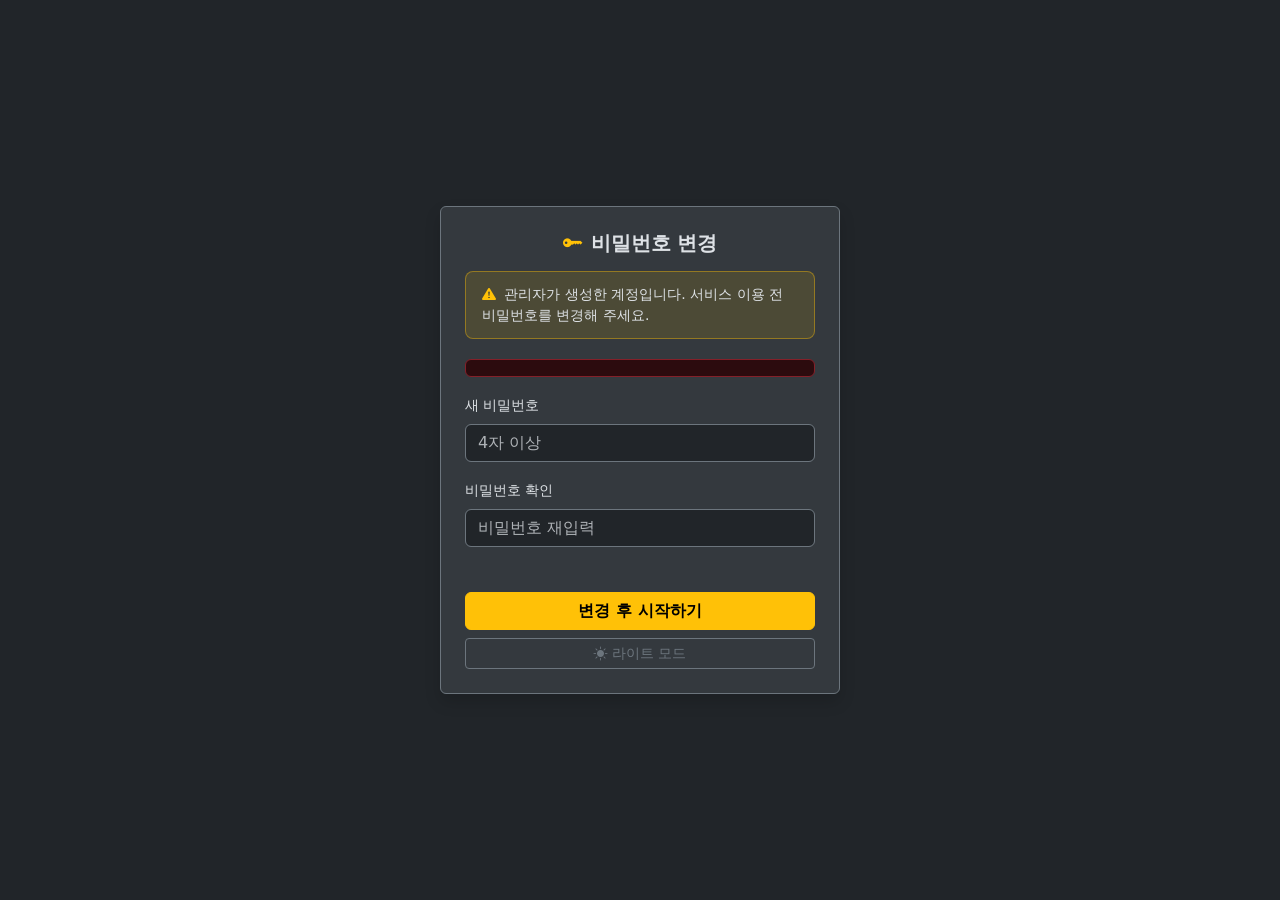
<file: src/main/resources/templates/change-password.html>
<!DOCTYPE html>
<html lang="ko" xmlns:th="http://www.thymeleaf.org">
<head>
    <meta charset="UTF-8">
    <meta name="viewport" content="width=device-width, initial-scale=1.0">
    <title>비밀번호 변경 - 주식 분석 차트</title>
    <link rel="stylesheet" href="https://cdn.jsdelivr.net/npm/bootstrap@5.3.2/dist/css/bootstrap.min.css">
    <link rel="stylesheet" href="https://cdn.jsdelivr.net/npm/bootstrap-icons@1.11.3/font/bootstrap-icons.css">
    <style>
        body {
            min-height: 100vh;
            display: flex;
            align-items: center;
            justify-content: center;
            transition: background-color 0.25s, color 0.25s;
        }
        body[data-bs-theme="light"] {
            background-color: #f4f1ea !important;
            color: #2b2925;
        }
        body[data-bs-theme="light"] .change-card {
            background-color: #ede9e0;
            border-color: #c8c3b8;
        }
        body[data-bs-theme="light"] .form-control {
            background-color: #f4f1ea;
            border-color: #c8c3b8;
            color: #2b2925;
        }
        body[data-bs-theme="light"] .form-control:focus {
            background-color: #f4f1ea;
            color: #2b2925;
            border-color: #a89e90;
            box-shadow: 0 0 0 0.2rem rgba(43,41,37,0.1);
        }
        body[data-bs-theme="light"] .text-muted-label { color: #6b6760; }
        body[data-bs-theme="light"] .notice-box {
            background-color: #fff8e6;
            border-color: #f0c050;
            color: #7a5a00;
        }
        .change-card { width: 100%; max-width: 400px; }
        .notice-box {
            background-color: rgba(255, 193, 7, 0.12);
            border: 1px solid rgba(255, 193, 7, 0.4);
            border-radius: 0.5rem;
            padding: 0.75rem 1rem;
            margin-bottom: 1.25rem;
        }
    </style>
</head>
<body class="bg-dark text-light" data-bs-theme="dark">

<div class="card change-card shadow bg-secondary bg-opacity-25 border border-secondary" id="changeCard">
    <div class="card-body p-4">
        <h5 class="card-title text-center mb-3 fw-bold">
            <i class="bi bi-key-fill text-warning me-2"></i>비밀번호 변경
        </h5>

        <div class="notice-box small">
            <i class="bi bi-exclamation-triangle-fill text-warning me-1"></i>
            관리자가 생성한 계정입니다. 서비스 이용 전 비밀번호를 변경해 주세요.
        </div>

        <div th:if="${error}" class="alert alert-danger py-2 small mb-3" th:text="${error}"></div>

        <form th:action="@{/change-password}" method="post">
            <div class="mb-3">
                <label class="form-label small text-muted-label">새 비밀번호</label>
                <input type="password" name="newPassword" id="newPassword"
                       class="form-control bg-dark text-light border-secondary"
                       required autocomplete="new-password" placeholder="4자 이상">
            </div>
            <div class="mb-4">
                <label class="form-label small text-muted-label">비밀번호 확인</label>
                <input type="password" name="confirmPassword" id="confirmPassword"
                       class="form-control bg-dark text-light border-secondary"
                       required autocomplete="new-password" placeholder="비밀번호 재입력">
                <div class="form-text small mt-1" id="pwMatchMsg" style="min-height:1.2em;"></div>
            </div>
            <button type="submit" class="btn btn-warning w-100 fw-semibold mb-2">변경 후 시작하기</button>
            <button type="button" class="btn btn-outline-secondary w-100 btn-sm" onclick="toggleTheme()" id="themeToggle">
                <i class="bi bi-sun-fill me-1" id="themeIcon"></i><span id="themeLabel">라이트 모드</span>
            </button>
        </form>
    </div>
</div>

<script>
    document.getElementById('confirmPassword').addEventListener('input', function() {
        const msg = document.getElementById('pwMatchMsg');
        const isDark = document.body.getAttribute('data-bs-theme') === 'dark';
        if (this.value === '') { msg.textContent = ''; return; }
        if (this.value === document.getElementById('newPassword').value) {
            msg.textContent = '비밀번호가 일치합니다.';
            msg.className = 'form-text small mt-1 text-success';
        } else {
            msg.textContent = '비밀번호가 일치하지 않습니다.';
            msg.className = 'form-text small mt-1 text-danger';
        }
    });

    function getStoredTheme() {
        return localStorage.getItem('theme') || 'dark';
    }

    function applyTheme(theme) {
        const isDark = theme === 'dark';
        document.body.setAttribute('data-bs-theme', theme);
        document.body.className = isDark ? 'bg-dark text-light' : '';

        const card = document.getElementById('changeCard');
        card.className = isDark
            ? 'card change-card shadow bg-secondary bg-opacity-25 border border-secondary'
            : 'card change-card shadow border';

        ['newPassword', 'confirmPassword'].forEach(id => {
            const el = document.getElementById(id);
            el.className = isDark
                ? 'form-control bg-dark text-light border-secondary'
                : 'form-control';
        });

        document.getElementById('themeIcon').className = isDark ? 'bi bi-sun-fill me-1' : 'bi bi-moon-fill me-1';
        document.getElementById('themeLabel').textContent = isDark ? '라이트 모드' : '다크 모드';
        localStorage.setItem('theme', theme);
    }

    function toggleTheme() {
        applyTheme(getStoredTheme() === 'dark' ? 'light' : 'dark');
    }

    (function() { applyTheme(getStoredTheme()); })();
</script>

</body>
</html>
</file>
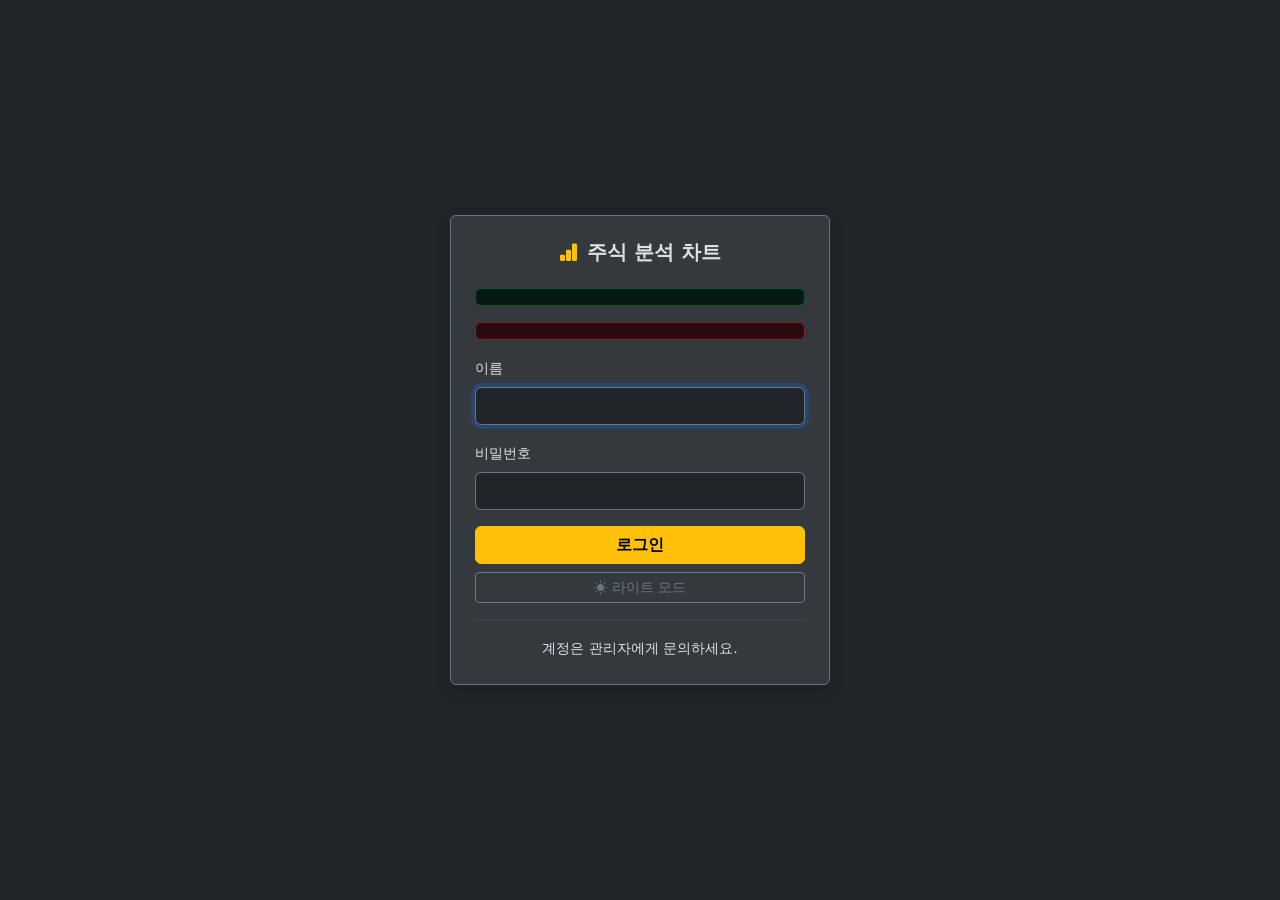
<file: src/main/resources/templates/login.html>
<!DOCTYPE html>
<html lang="ko" xmlns:th="http://www.thymeleaf.org">
<head>
    <meta charset="UTF-8">
    <meta name="viewport" content="width=device-width, initial-scale=1.0">
    <title>로그인 - 주식 분석 차트</title>
    <link rel="stylesheet" href="https://cdn.jsdelivr.net/npm/bootstrap@5.3.2/dist/css/bootstrap.min.css">
    <link rel="stylesheet" href="https://cdn.jsdelivr.net/npm/bootstrap-icons@1.11.3/font/bootstrap-icons.css">
    <style>
        body {
            min-height: 100vh;
            display: flex;
            align-items: center;
            justify-content: center;
            transition: background-color 0.25s, color 0.25s;
        }
        body[data-bs-theme="light"] {
            background-color: #f4f1ea !important;
            color: #2b2925;
        }
        body[data-bs-theme="light"] .login-card {
            background-color: #ede9e0;
            border-color: #c8c3b8;
        }
        body[data-bs-theme="light"] .form-control {
            background-color: #f4f1ea;
            border-color: #c8c3b8;
            color: #2b2925;
        }
        body[data-bs-theme="light"] .form-control:focus {
            background-color: #f4f1ea;
            color: #2b2925;
            border-color: #a89e90;
            box-shadow: 0 0 0 0.2rem rgba(43,41,37,0.1);
        }
        body[data-bs-theme="light"] .text-muted-label { color: #6b6760; }
        body[data-bs-theme="light"] hr { border-color: #c8c3b8; }
        .login-card { width: 100%; max-width: 380px; }
    </style>
</head>
<body class="bg-dark text-light" data-bs-theme="dark">

<div class="card login-card shadow bg-secondary bg-opacity-25 border border-secondary" id="loginCard">
    <div class="card-body p-4">
        <h5 class="card-title text-center mb-4 fw-bold">
            <i class="bi bi-bar-chart-fill text-warning me-2"></i>주식 분석 차트
        </h5>

        <div th:if="${success}" class="alert alert-success py-2 small mb-3" th:text="${success}"></div>
        <div th:if="${error}" class="alert alert-danger py-2 small mb-3" th:text="${error}"></div>

        <form th:action="@{/login}" method="post">
            <div class="mb-3">
                <label class="form-label small text-muted-label" id="nameLabel">이름</label>
                <input type="text" name="name" id="nameInput"
                       class="form-control bg-dark text-light border-secondary"
                       required autofocus autocomplete="username">
            </div>
            <div class="mb-3">
                <label class="form-label small text-muted-label" id="pwLabel">비밀번호</label>
                <input type="password" name="password" id="pwInput"
                       class="form-control bg-dark text-light border-secondary"
                       required autocomplete="current-password">
            </div>
            <button type="submit" class="btn btn-warning w-100 fw-semibold mb-2">로그인</button>
            <button type="button" class="btn btn-outline-secondary w-100 btn-sm" onclick="toggleTheme()" id="themeToggle">
                <i class="bi bi-sun-fill me-1" id="themeIcon"></i><span id="themeLabel">라이트 모드</span>
            </button>
        </form>

        <hr class="border-secondary my-3" id="divider">
        <div class="text-center">
            <small class="text-muted-label" id="noAccountText">계정은 관리자에게 문의하세요.</small>
        </div>
    </div>
</div>

<script>
    function getStoredTheme() {
        return localStorage.getItem('theme') || 'dark';
    }

    function applyTheme(theme) {
        const isDark = theme === 'dark';
        document.body.setAttribute('data-bs-theme', theme);
        document.body.className = isDark ? 'bg-dark text-light' : '';

        const card = document.getElementById('loginCard');
        card.className = isDark
            ? 'card login-card shadow bg-secondary bg-opacity-25 border border-secondary'
            : 'card login-card shadow border';

        [document.getElementById('nameInput'), document.getElementById('pwInput')].forEach(el => {
            el.className = isDark
                ? 'form-control bg-dark text-light border-secondary'
                : 'form-control';
        });

        document.getElementById('themeIcon').className = isDark ? 'bi bi-sun-fill me-1' : 'bi bi-moon-fill me-1';
        document.getElementById('themeLabel').textContent = isDark ? '라이트 모드' : '다크 모드';

        const toggleBtn = document.getElementById('themeToggle');
        toggleBtn.className = isDark
            ? 'btn btn-outline-secondary w-100 btn-sm'
            : 'btn btn-outline-secondary w-100 btn-sm';

        localStorage.setItem('theme', theme);
    }

    function toggleTheme() {
        applyTheme(getStoredTheme() === 'dark' ? 'light' : 'dark');
    }

    (function() { applyTheme(getStoredTheme()); })();
</script>

</body>
</html>
</file>
